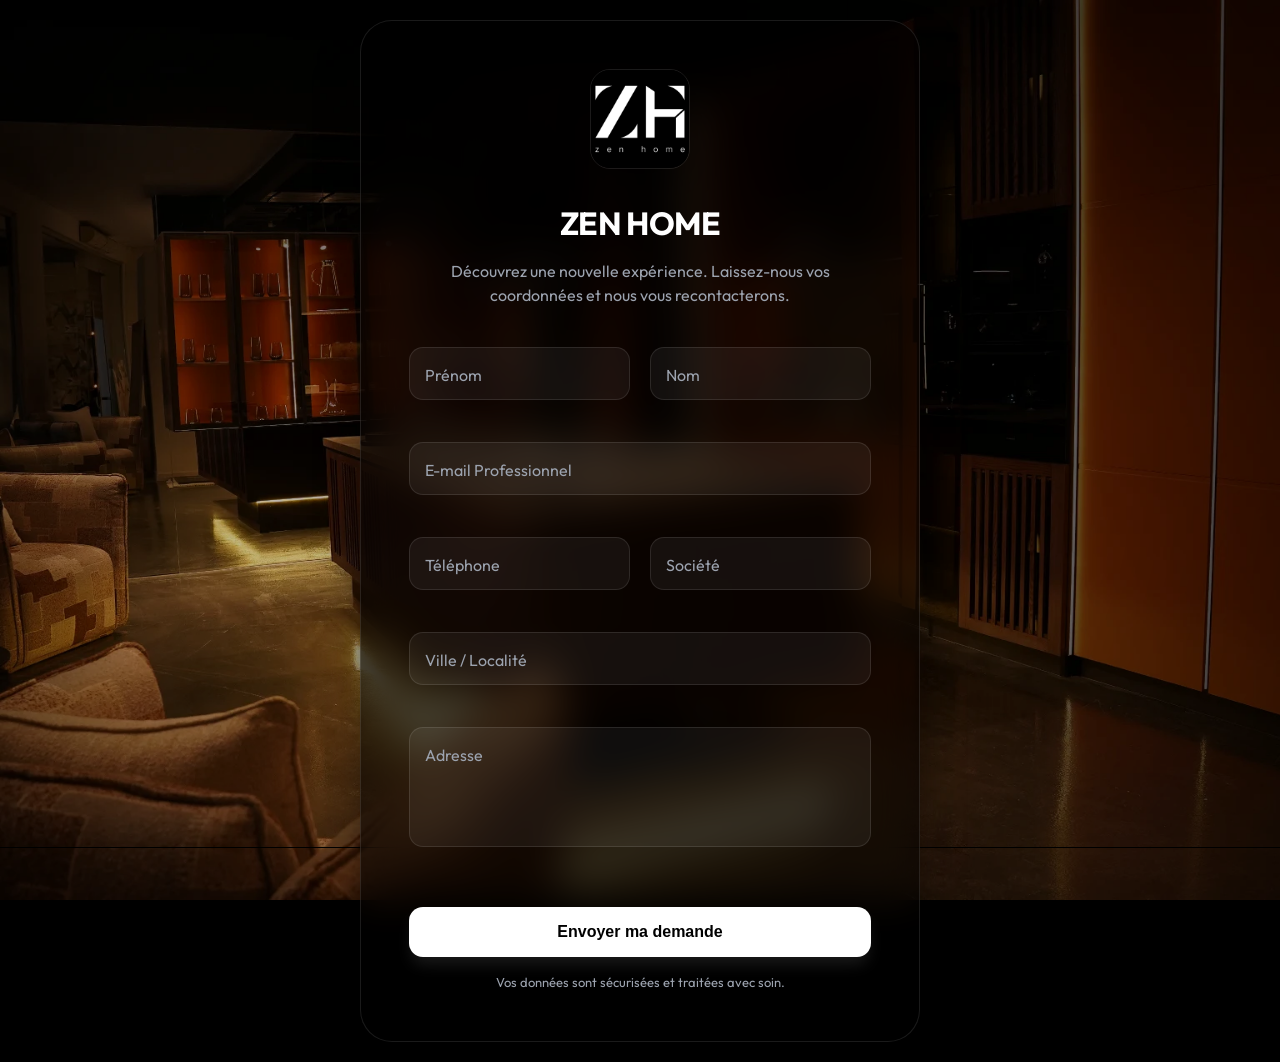
<file: index.html>
<!DOCTYPE html>
<html lang="fr">

<head>
    <meta charset="UTF-8" />
    <meta name="viewport" content="width=device-width, initial-scale=1.0" />
    <title>ZEN Home | Formulaire de Contact</title>
    <meta name="description"
        content="Rejoignez ZEN Home. Remplissez vos informations pour une ouverture rapide et personnalisée.">
    <link rel="icon" type="image/webp" href="zenhome.webp">
    <link rel="stylesheet" href="styles.css">
</head>

<body>

    <div class="container">
        <div class="card" role="region" aria-label="Formulaire ZEN Home">

            <div class="header">
                <img src="zenhome.webp" alt="ZEN Home Logo" class="brand-logo">
                <h1>ZEN HOME</h1>
                <p>Découvrez une nouvelle expérience. Laissez-nous vos coordonnées et nous vous recontacterons.</p>
            </div>

            <form id="leadForm" name="zen-home-leads" method="POST" data-netlify="true" aria-describedby="form-desc"
                novalidate>

                <input type="hidden" name="form-name" value="zen-home-leads" />

                <p style="display:none">
                    <label>Bot field: <input name="bot-field" /></label>
                </p>

                <div class="form-grid">
                    <div class="field">
                        <input id="firstName" type="text" name="firstName" placeholder=" " required
                            autocomplete="given-name" />
                        <label for="firstName">Prénom</label>
                        <div class="error-msg" id="firstNameError" aria-live="polite"></div>
                    </div>

                    <div class="field">
                        <input id="lastName" type="text" name="lastName" placeholder=" " required
                            autocomplete="family-name" />
                        <label for="lastName">Nom</label>
                        <div class="error-msg" id="lastNameError" aria-live="polite"></div>
                    </div>

                    <div class="field full-width">
                        <input id="email" type="email" name="email" placeholder=" " required autocomplete="email" />
                        <label for="email">E-mail Professionnel</label>
                        <div class="error-msg" id="emailError" aria-live="polite"></div>
                    </div>

                    <div class="field">
                        <input id="phone" type="tel" name="phone" placeholder=" " autocomplete="tel" />
                        <label for="phone">Téléphone</label>
                        <div class="error-msg" id="phoneError" aria-live="polite"></div>
                    </div>

                    <div class="field">
                        <input id="companyName" type="text" name="companyName" placeholder=" "
                            autocomplete="organization" />
                        <label for="companyName">Société</label>
                        <div class="error-msg" id="companyNameError" aria-live="polite"></div>
                    </div>

                    <div class="field full-width">
                        <input id="city" type="text" name="city" placeholder=" " autocomplete="address-level2" />
                        <label for="city">Ville / Localité</label>
                        <div class="error-msg" id="cityError" aria-live="polite"></div>
                    </div>

                    <div class="field full-width">
                        <textarea id="address" name="address" placeholder=" "></textarea>
                        <label for="address">Adresse</label>
                        <div class="error-msg" id="addressError" aria-live="polite"></div>
                    </div>
                </div>

                <div class="actions">
                    <button type="submit" id="submitBtn">
                        <span>Envoyer ma demande</span>
                        <div class="spinner"></div>
                    </button>
                    <p class="helper-text">Vos données sont sécurisées et traitées avec soin.</p>
                </div>

            </form>

            <div class="success-container" id="successMsg">
                <div class="success-icon">✓</div>
                <h2>Demande Reçue !</h2>
                <p>Merci de votre intérêt pour ZEN Home. Un conseiller vous contactera très prochainement.</p>
            </div>

        </div>
    </div>

    <script>
        const form = document.getElementById("leadForm");
        const submitBtn = document.getElementById("submitBtn");
        const successMsg = document.getElementById("successMsg");

        function showErrors(errors) {
            // Reset all errors
            document.querySelectorAll('.error-msg').forEach(el => {
                el.textContent = '';
                el.classList.remove('visible');
            });
            document.querySelectorAll('.field').forEach(el => el.classList.remove('has-error'));

            // Show specific errors
            Object.keys(errors).forEach(key => {
                const errorEl = document.getElementById(key + 'Error');
                if (errorEl) {
                    errorEl.textContent = errors[key];
                    errorEl.classList.add('visible');
                    errorEl.closest('.field').classList.add('has-error');
                }
            });
        }

        function validate() {
            const errors = {};
            const first = document.getElementById('firstName').value.trim();
            const last = document.getElementById('lastName').value.trim();
            const email = document.getElementById('email').value.trim();

            if (!first) errors.firstName = 'Le prénom est requis';
            if (!last) errors.lastName = 'Le nom est requis';
            if (!email) {
                errors.email = 'L\'e-mail est requis';
            } else if (!/^\S+@\S+\.\S+$/.test(email)) {
                errors.email = 'Format d\'e-mail invalide';
            }

            showErrors(errors);
            return Object.keys(errors).length === 0;
        }

        form.addEventListener("submit", function (e) {
            e.preventDefault();

            if (!validate()) return;

            // Loading state
            submitBtn.disabled = true;
            submitBtn.classList.add('loading');

            const data = new FormData(form);

            fetch("/", {
                method: "POST",
                body: data
            })
                .then(() => {
                    form.style.display = "none";
                    successMsg.style.display = "block";
                    // Scroll to top of card if needed
                    successMsg.scrollIntoView({ behavior: 'smooth', block: 'center' });
                })
                .catch((err) => {
                    console.error(err);
                    alert("Une erreur est survenue. Veuillez réessayer ultérieurement.");
                })
                .finally(() => {
                    submitBtn.disabled = false;
                    submitBtn.classList.remove('loading');
                });
        });

        // Real-time validation on blur
        form.querySelectorAll('input, textarea').forEach(input => {
            input.addEventListener('blur', () => {
                const fieldName = input.getAttribute('id');
                const errorEl = document.getElementById(fieldName + 'Error');
                const fieldContainer = input.closest('.field');

                if (input.hasAttribute('required') && !input.value.trim()) {
                    errorEl.textContent = 'Ce champ est obligatoire';
                    errorEl.classList.add('visible');
                    fieldContainer.classList.add('has-error');
                } else {
                    // Clear error if valid
                    errorEl.textContent = '';
                    errorEl.classList.remove('visible');
                    fieldContainer.classList.remove('has-error');
                }
            });
        });
    </script>

</body>

</html>
</file>
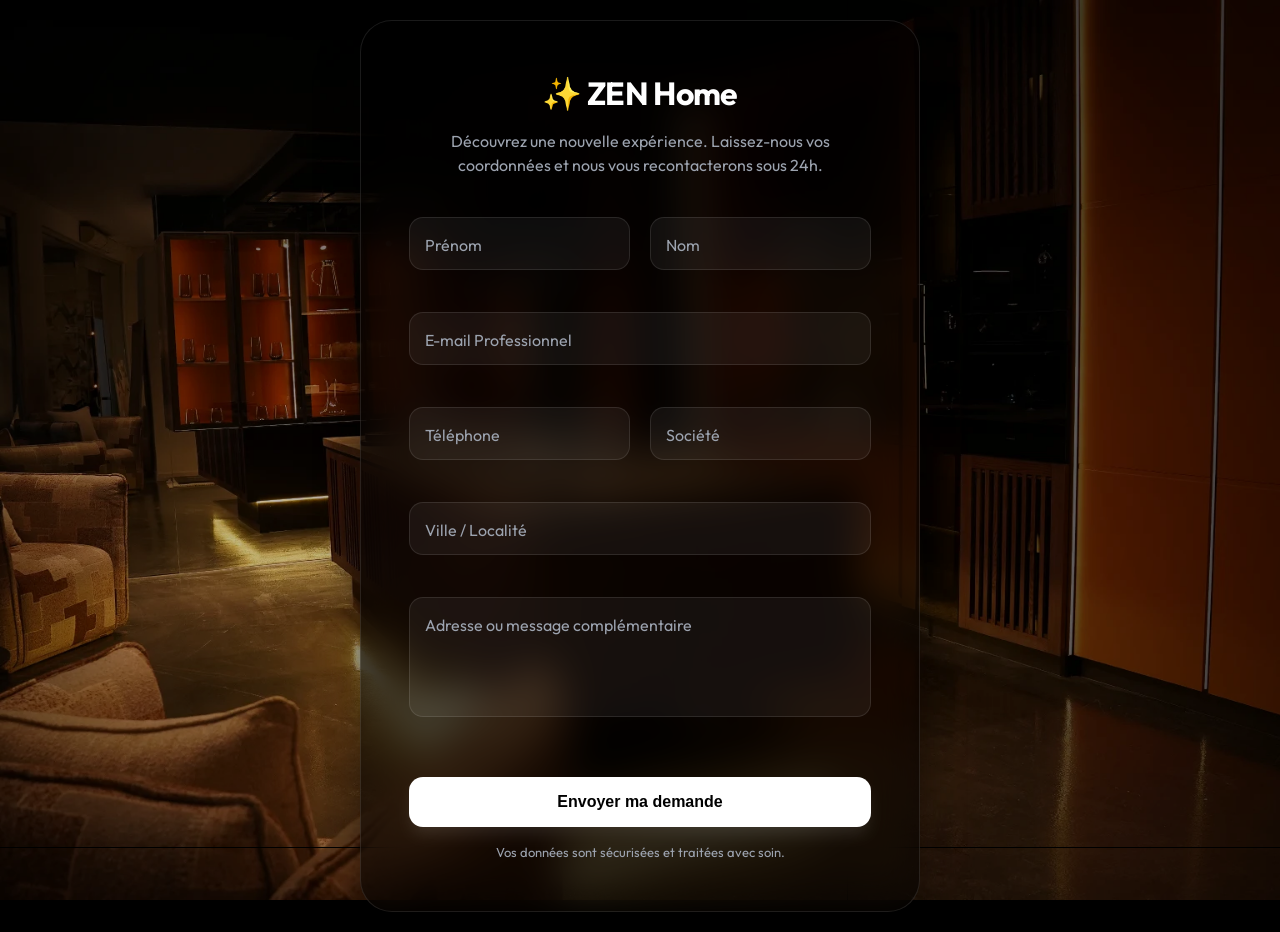
<file: form.html>
<!DOCTYPE html>
<html lang="fr">

<head>
    <meta charset="UTF-8" />
    <meta name="viewport" content="width=device-width, initial-scale=1.0" />
    <title>ZEN Home | Formulaire de Contact Premium</title>
    <meta name="description" content="Rejoignez ZEN Home. Remplissez vos informations pour une ouverture rapide et personnalisée.">
    <link rel="stylesheet" href="styles.css">
</head>

<body>

    <!-- Animated Background Blobs -->
    <div class="bg-blobs" aria-hidden="true">
        <div class="blob blob-1"></div>
        <div class="blob blob-2"></div>
        <div class="blob blob-3"></div>
    </div>

    <div class="container">
        <div class="card" role="region" aria-label="Formulaire ZEN Home">

            <div class="header">
                <h1>✨ ZEN Home</h1>
                <p>Découvrez une nouvelle expérience. Laissez-nous vos coordonnées et nous vous recontacterons sous 24h.</p>
            </div>

            <!-- NETLIFY FORM -->
            <form id="leadForm" name="zen-home-leads" method="POST" data-netlify="true" aria-describedby="form-desc" novalidate>

                <!-- Netlify hidden input -->
                <input type="hidden" name="form-name" value="zen-home-leads" />

                <!-- Honeypot -->
                <p style="display:none">
                    <label>Bot field: <input name="bot-field" /></label>
                </p>

                <div class="form-grid">
                    <div class="field">
                        <input id="firstName" type="text" name="firstName" placeholder=" " required autocomplete="given-name" />
                        <label for="firstName">Prénom</label>
                        <div class="error-msg" id="firstNameError" aria-live="polite"></div>
                    </div>

                    <div class="field">
                        <input id="lastName" type="text" name="lastName" placeholder=" " required autocomplete="family-name" />
                        <label for="lastName">Nom</label>
                        <div class="error-msg" id="lastNameError" aria-live="polite"></div>
                    </div>

                    <div class="field full-width">
                        <input id="email" type="email" name="email" placeholder=" " required autocomplete="email" />
                        <label for="email">E-mail Professionnel</label>
                        <div class="error-msg" id="emailError" aria-live="polite"></div>
                    </div>

                    <div class="field">
                        <input id="phone" type="tel" name="phone" placeholder=" " autocomplete="tel" />
                        <label for="phone">Téléphone</label>
                        <div class="error-msg" id="phoneError" aria-live="polite"></div>
                    </div>

                    <div class="field">
                        <input id="companyName" type="text" name="companyName" placeholder=" " autocomplete="organization" />
                        <label for="companyName">Société</label>
                        <div class="error-msg" id="companyNameError" aria-live="polite"></div>
                    </div>

                    <div class="field full-width">
                        <input id="city" type="text" name="city" placeholder=" " autocomplete="address-level2" />
                        <label for="city">Ville / Localité</label>
                        <div class="error-msg" id="cityError" aria-live="polite"></div>
                    </div>

                    <div class="field full-width">
                        <textarea id="address" name="address" placeholder=" "></textarea>
                        <label for="address">Adresse ou message complémentaire</label>
                        <div class="error-msg" id="addressError" aria-live="polite"></div>
                    </div>
                </div>

                <div class="actions">
                    <button type="submit" id="submitBtn">
                        <span>Envoyer ma demande</span>
                        <div class="spinner"></div>
                    </button>
                    <p class="helper-text">Vos données sont sécurisées et traitées avec soin.</p>
                </div>

            </form>

            <div class="success-container" id="successMsg">
                <div class="success-icon">✓</div>
                <h2>Demande Reçue !</h2>
                <p>Merci de votre intérêt pour ZEN Home. Un conseiller vous contactera très prochainement.</p>
            </div>

        </div>
    </div>

    <script>
        const form = document.getElementById("leadForm");
        const submitBtn = document.getElementById("submitBtn");
        const successMsg = document.getElementById("successMsg");

        function showErrors(errors) {
            // Reset all errors
            document.querySelectorAll('.error-msg').forEach(el => {
                el.textContent = '';
                el.classList.remove('visible');
            });
            document.querySelectorAll('.field').forEach(el => el.classList.remove('has-error'));

            // Show specific errors
            Object.keys(errors).forEach(key => {
                const errorEl = document.getElementById(key + 'Error');
                if (errorEl) {
                    errorEl.textContent = errors[key];
                    errorEl.classList.add('visible');
                    errorEl.closest('.field').classList.add('has-error');
                }
            });
        }

        function validate() {
            const errors = {};
            const first = document.getElementById('firstName').value.trim();
            const last = document.getElementById('lastName').value.trim();
            const email = document.getElementById('email').value.trim();

            if (!first) errors.firstName = 'Le prénom est requis';
            if (!last) errors.lastName = 'Le nom est requis';
            if (!email) {
                errors.email = 'L\'e-mail est requis';
            } else if (!/^\S+@\S+\.\S+$/.test(email)) {
                errors.email = 'Format d\'e-mail invalide';
            }

            showErrors(errors);
            return Object.keys(errors).length === 0;
        }

        form.addEventListener("submit", function (e) {
            e.preventDefault();

            if (!validate()) return;

            // Loading state
            submitBtn.disabled = true;
            submitBtn.classList.add('loading');

            const data = new FormData(form);

            fetch("/", {
                method: "POST",
                body: data
            })
                .then(() => {
                    form.style.display = "none";
                    successMsg.style.display = "block";
                    // Scroll to top of card if needed
                    successMsg.scrollIntoView({ behavior: 'smooth', block: 'center' });
                })
                .catch((err) => {
                    console.error(err);
                    alert("Une erreur est survenue. Veuillez réessayer ultérieurement.");
                })
                .finally(() => {
                    submitBtn.disabled = false;
                    submitBtn.classList.remove('loading');
                });
        });

        // Real-time validation on blur
        form.querySelectorAll('input, textarea').forEach(input => {
            input.addEventListener('blur', () => {
                const fieldName = input.getAttribute('id');
                const errorEl = document.getElementById(fieldName + 'Error');
                const fieldContainer = input.closest('.field');

                if (input.hasAttribute('required') && !input.value.trim()) {
                    errorEl.textContent = 'Ce champ est obligatoire';
                    errorEl.classList.add('visible');
                    fieldContainer.classList.add('has-error');
                } else {
                    // Clear error if valid
                    errorEl.textContent = '';
                    errorEl.classList.remove('visible');
                    fieldContainer.classList.remove('has-error');
                }
            });
        });
    </script>

</body>

</html>
</file>
<file: styles.css>
@import url('https://fonts.googleapis.com/css2?family=Outfit:wght@300;400;500;600;700&display=swap');

:root {
    /* Monochrome Palette */
    --primary: #000000;
    --primary-light: #111111;
    --accent: #ffffff;
    --accent-hover: #f3f4f6;
    --accent-soft: rgba(255, 255, 255, 0.1);

    --bg-dark: #000000;
    --glass-bg: rgba(0, 0, 0, 0.6);
    --glass-border: rgba(255, 255, 255, 0.1);
    --glass-shadow: 0 25px 50px -12px rgba(0, 0, 0, 0.9);

    --input-bg: rgba(255, 255, 255, 0.05);
    --input-border: rgba(255, 255, 255, 0.1);
    --input-focus: var(--accent);
    --text-main: #ffffff;
    --text-muted: #9ca3af;
    --error: #ff4d4d;
    --success: #00ff88;

    --radius-xl: 32px;
    --radius-lg: 20px;
    --radius-md: 14px;
    --transition: all 0.4s cubic-bezier(0.4, 0, 0.2, 1);
}

* {
    box-sizing: border-box;
    margin: 0;
    padding: 0;
}

body {
    font-family: 'Outfit', sans-serif;
    background-color: var(--bg-dark);
    color: var(--text-main);
    line-height: 1.5;
    min-height: 100vh;
    display: flex;
    align-items: center;
    justify-content: center;
    padding: 20px;
    overflow-x: hidden;
    position: relative;
}

/* Responsive Background Images */
body::before {
    content: '';
    position: fixed;
    top: 0;
    left: 0;
    width: 100%;
    height: 100%;
    z-index: -1;
    background-image: url('bg.webp');
    background-size: cover;
    background-position: center;
    background-repeat: no-repeat;
}

@media (max-width: 768px) {
    body::before {
        background-image: url('bg_mob.webp');
    }
}

/* Glassmorphism Overlay */
body::after {
    content: '';
    position: fixed;
    top: 0;
    left: 0;
    width: 100%;
    height: 100%;
    z-index: -1;
    background: radial-gradient(circle at center, transparent 0%, rgba(0, 0, 0, 0.4) 100%);
}

.container {
    width: 100%;
    max-width: 560px;
    position: relative;
    z-index: 1;
}

.card {
    background: var(--glass-bg);
    backdrop-filter: blur(20px);
    -webkit-backdrop-filter: blur(20px);
    border: 1px solid var(--glass-border);
    border-radius: var(--radius-xl);
    padding: 48px;
    box-shadow: var(--glass-shadow);
    transition: var(--transition);
}

.card:hover {
    border-color: rgba(255, 255, 255, 0.15);
}

.header {
    text-align: center;
    margin-bottom: 40px;
}

.brand-logo {
    width: 100px;
    height: 100px;
    margin-bottom: 24px;
    border-radius: 20px;
    object-fit: cover;
    filter: drop-shadow(0 10px 20px rgba(0, 0, 0, 0.3));
    border: 1px solid rgba(255, 255, 255, 0.1);
}

.header h1 {
    font-size: 32px;
    font-weight: 700;
    margin-bottom: 12px;
    color: #ffffff;
    letter-spacing: -0.02em;
}

.header p {
    color: var(--text-muted);
    font-size: 16px;
    max-width: 400px;
    margin: 0 auto;
}

form {
    display: flex;
    flex-direction: column;
    gap: 24px;
}

.form-grid {
    display: grid;
    grid-template-columns: 1fr 1fr;
    gap: 20px;
}

.full-width {
    grid-column: span 2;
}

.field {
    position: relative;
}

.field input,
.field textarea {
    width: 100%;
    background: var(--input-bg);
    border: 1px solid var(--input-border);
    border-radius: var(--radius-md);
    padding: 16px 16px;
    color: var(--text-main);
    font-family: inherit;
    font-size: 15px;
    transition: var(--transition);
    outline: none;
}

.field textarea {
    min-height: 120px;
    resize: none;
}

.field label {
    position: absolute;
    left: 16px;
    top: 16px;
    color: var(--text-muted);
    pointer-events: none;
    transition: var(--transition);
    transform-origin: left top;
}

.field input:focus~label,
.field input:not(:placeholder-shown)~label,
.field textarea:focus~label,
.field textarea:not(:placeholder-shown)~label {
    transform: translateY(-36px) scale(0.85);
    color: var(--text-main);
    font-weight: 500;
}

.field input:focus,
.field textarea:focus {
    border-color: var(--accent);
    background: rgba(255, 255, 255, 0.1);
    box-shadow: 0 0 0 4px var(--accent-soft);
}

.error-msg {
    color: var(--error);
    font-size: 12px;
    margin-top: 6px;
    height: 16px;
    opacity: 0;
    transform: translateY(-5px);
    transition: var(--transition);
}

.error-msg.visible {
    opacity: 1;
    transform: translateY(0);
}

.field.has-error input {
    border-color: var(--error);
}

.actions {
    margin-top: 8px;
    display: flex;
    flex-direction: column;
    gap: 16px;
}

button {
    width: 100%;
    padding: 16px;
    border: none;
    border-radius: var(--radius-md);
    background: var(--accent);
    color: #000000;
    font-size: 16px;
    font-weight: 600;
    cursor: pointer;
    transition: var(--transition);
    display: flex;
    align-items: center;
    justify-content: center;
    gap: 8px;
    box-shadow: 0 10px 15px -3px rgba(255, 255, 255, 0.1);
}

button:hover {
    background: var(--accent-hover);
    transform: translateY(-2px);
    box-shadow: 0 20px 25px -5px rgba(255, 255, 255, 0.15);
}

button:active {
    transform: translateY(0);
}

button:disabled {
    opacity: 0.7;
    cursor: not-allowed;
}

.helper-text {
    text-align: center;
    font-size: 13px;
    color: var(--text-muted);
}

.success-container {
    display: none;
    text-align: center;
    padding: 20px 0;
}

.success-icon {
    width: 64px;
    height: 64px;
    background: var(--accent-soft);
    color: var(--success);
    border-radius: 50%;
    display: flex;
    align-items: center;
    justify-content: center;
    margin: 0 auto 24px;
    font-size: 32px;
    animation: scale-up 0.5s cubic-bezier(0.175, 0.885, 0.32, 1.275);
}

@keyframes scale-up {
    0% {
        transform: scale(0);
    }

    100% {
        transform: scale(1);
    }
}

.spinner {
    width: 20px;
    height: 20px;
    border: 2px solid rgba(255, 255, 255, 0.3);
    border-top-color: white;
    border-radius: 50%;
    animation: spin 0.8s linear infinite;
    display: none;
}

@keyframes spin {
    to {
        transform: rotate(360deg);
    }
}

button.loading .spinner {
    display: block;
}

button.loading span {
    display: none;
}

@media (max-width: 640px) {
    .card {
        padding: 32px 24px;
    }

    .form-grid {
        grid-template-columns: 1fr;
    }

    .full-width {
        grid-column: auto;
    }

    .header h1 {
        font-size: 28px;
    }
}

@media (max-height: 700px) {
    body {
        align-items: flex-start;
        padding-top: 40px;
        padding-bottom: 40px;
    }
}
</file>
